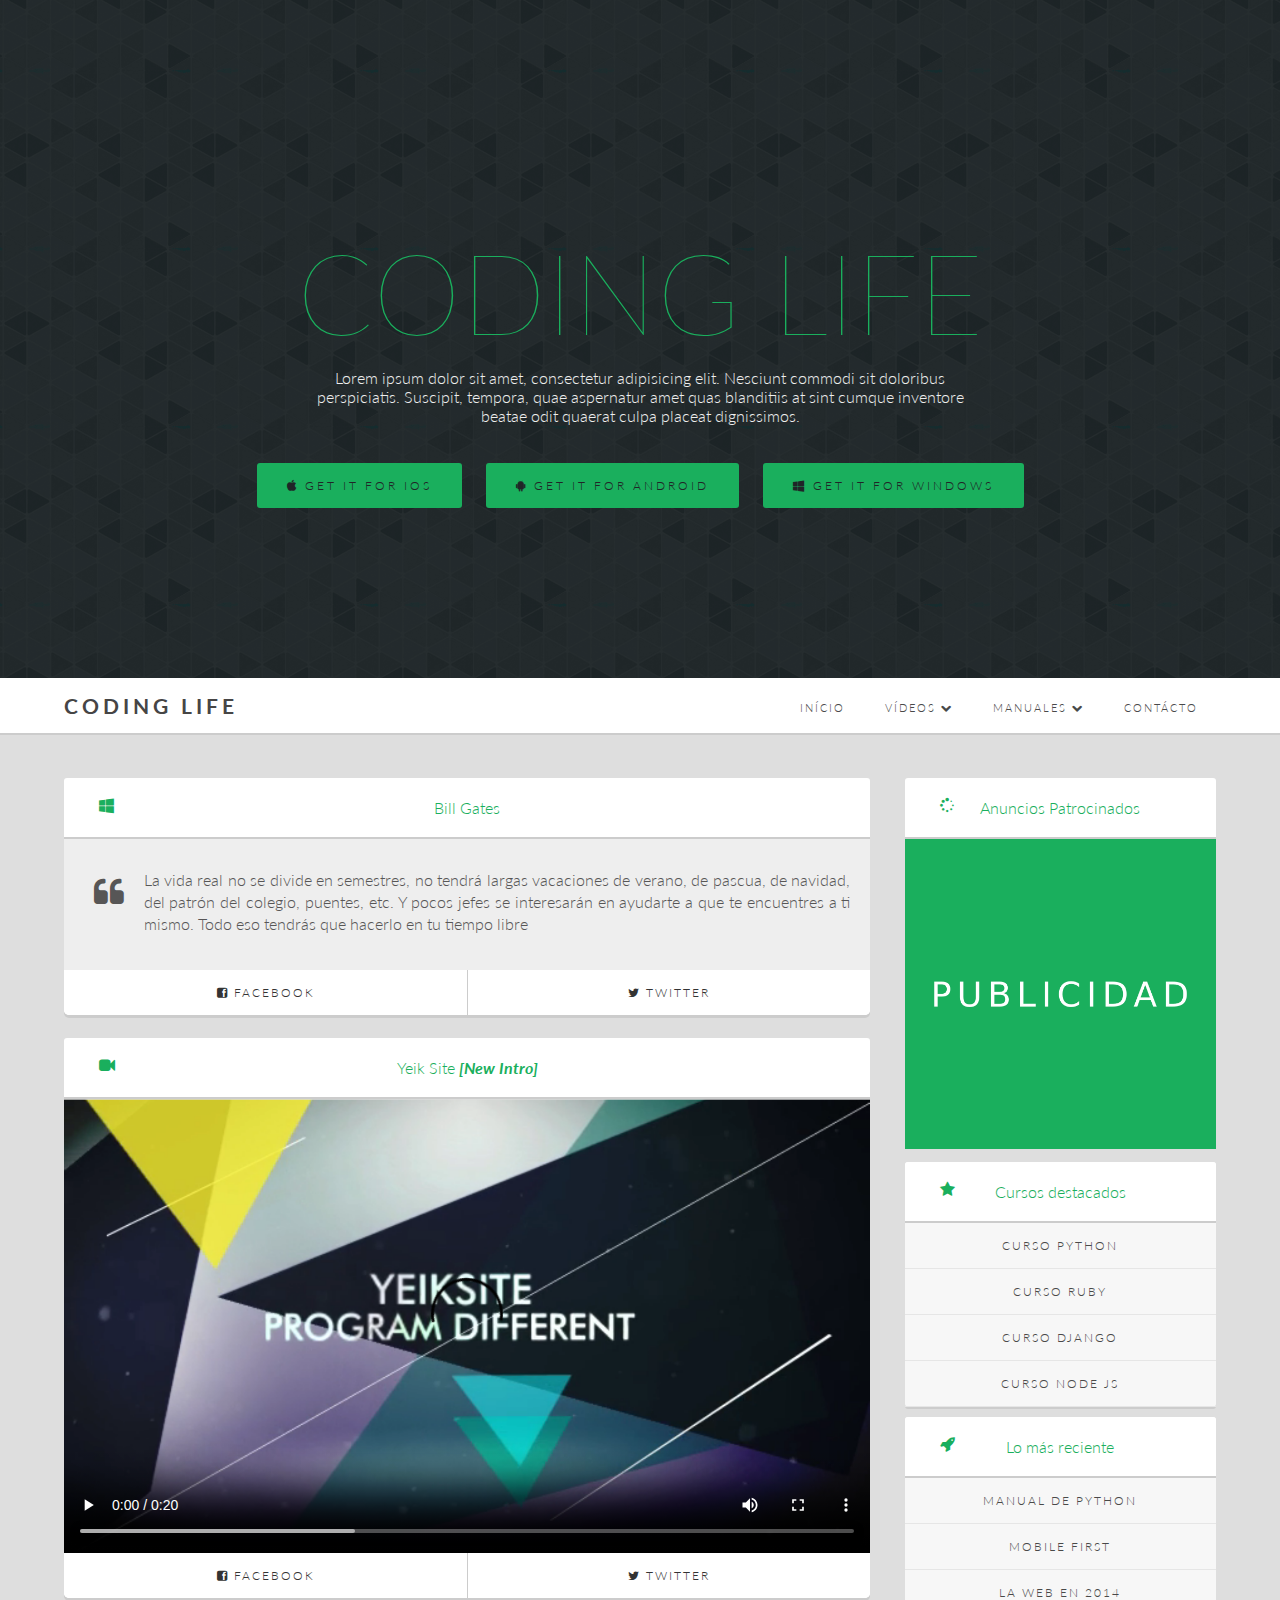
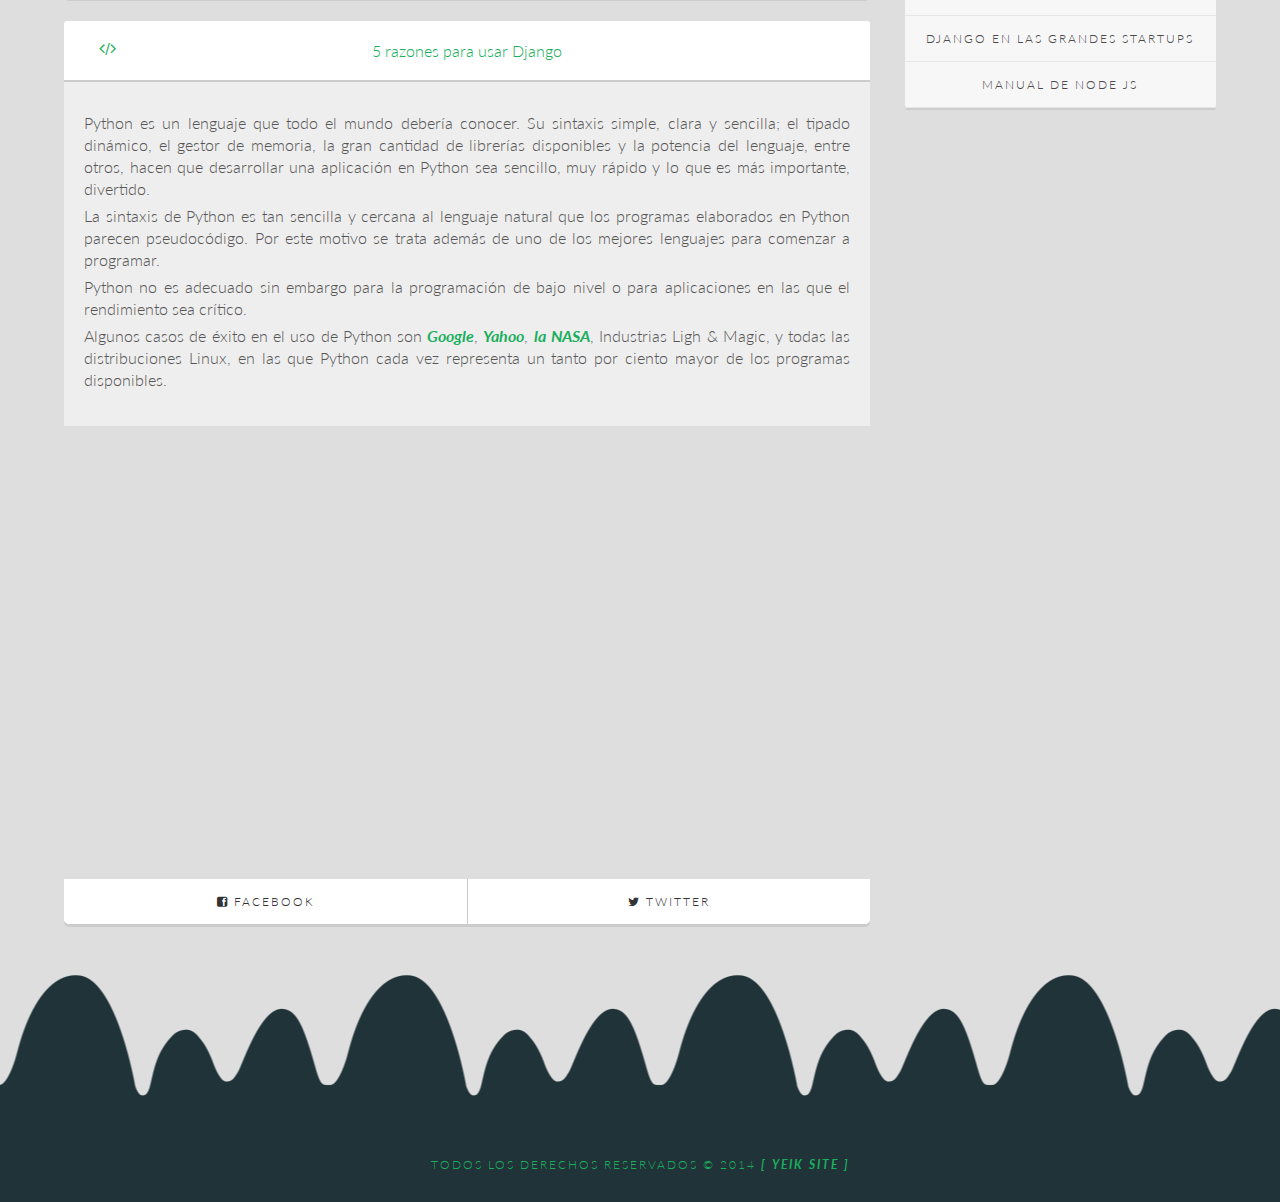
<file: index.html>
<!DOCTYPE html>
<html lang="es">
<head>
	<meta charset="UTF-8">
	<title>Coding life</title>
	<meta name="viewport" content="width=device-width, initial-scale=1.0, minimum-scale=1.0">
	<link rel="stylesheet" type="text/css" href="css/main.css"> 
	<link rel="stylesheet" type="text/css" href="css/font-awesome/css/font-awesome.min.css">
</head>
<body>


<div class="banner">
	<div class="layer">
		<h1>Coding life</h1>
		<p>
			Lorem ipsum dolor sit amet, consectetur adipisicing elit. Nesciunt commodi sit doloribus perspiciatis. Suscipit, tempora, quae aspernatur amet quas blanditiis at sint cumque inventore beatae odit quaerat culpa placeat dignissimos.
		</p>
		<ul>
			<li><a href="#"><i class="fa fa-apple"></i> Get it for iOS</a></li>
			<li><a href="#"><i class="fa fa-android"></i> Get it for android</a></li>
			<li><a href="#"><i class="fa fa-windows"></i> Get it for windows</a></li>
		</ul>
	</div>
</div>

<header id="menu">
	<nav>
		<h2>CODING LIFE</h2>
		<ul>
			<li><a href="#">Início</a></li>
			<li><a href="#">Vídeos <i class="fa fa-chevron-down"></i></a></li>
			<li><a href="#">Manuales <i class="fa fa-chevron-down"></i></a></li>
			<li><a href="#">Contácto</a></li>
		</ul>
	</nav>
</header>

<section class="container">

	<article class="article">
		<div class="title">
			<h2><i class="fa fa-windows"></i> Bill Gates</h2>
		</div>
		<div class="text">
			<p>
				<i class="fa fa-quote-left fa-2x pull-left fa-border"></i>
				La vida real no se divide en semestres, no tendrá largas vacaciones de verano, de pascua, de navidad, del patrón del colegio, puentes, etc. Y pocos jefes se interesarán en ayudarte a que te encuentres a ti mismo. Todo eso tendrás que hacerlo en tu tiempo libre
			</p>
		</div>
		<div class="descrip">
				<a href="#" class="btn fb btn-1 btn-1e"><i class="fa fa-facebook-square"></i> FACEBOOK</a>
				<a href="#" class="btn twt"><i class="fa fa-twitter"></i> TWITTER</a>
		</div>
	</article>

	<article class="article">
		<div class="title">
			<h2><i class="fa fa-video-camera"></i> Yeik Site <span class="dest">[New Intro]</span></h2>
		</div>
		<div class="video-container">
			<video controls poster="img/3.png">
				<source src="video/intro.mp4" type='video/mp4; codecs="avc1.42E01E, mp4a.40.2"'/>
				<source src="video/intro.webm" type='video/webm; codecs="vp8, vorbis"' />
				<p>SU NAVEGADOR NO SOPORTA LA ETIQUETA VIDEO DE HTML5</p>
			</video>
		</div>
		<div class="descrip">
				<a href="#" class="btn fb btn-1 btn-1e"><i class="fa fa-facebook-square"></i> FACEBOOK</a>
				<a href="#" class="btn twt"><i class="fa fa-twitter"></i> TWITTER</a>
		</div>
	</article>
	<article class="article">
		<div class="title">
			<h2><i class="fa fa-code"></i> 5 razones para usar Django</h2>
		</div>
		<div class="text">
			<p>
				Python es un lenguaje que todo el mundo debería conocer. Su sintaxis simple, clara y sencilla; el tipado dinámico, el gestor de memoria, la gran cantidad de librerías disponibles y la potencia del lenguaje, entre otros, hacen que desarrollar una aplicación en Python sea sencillo, muy rápido y lo que es más importante, divertido.
			</p>
			<p>
				La sintaxis de Python es tan sencilla y cercana al lenguaje natural que los programas elaborados en Python parecen pseudocódigo. Por este motivo se trata además de uno de los mejores lenguajes para comenzar a programar.
			</p>
			<p>
				Python no es adecuado sin embargo para la programación de bajo nivel o para aplicaciones en las que el rendimiento sea crítico.
			</p>
			<p>
				Algunos casos de éxito en el uso de Python son <a href="http://google.com" class="dest" target="_blank">Google</a>, <a href="http://yahoo.com" class="dest" target="_blank">Yahoo</a>, <a href="http://www.nasa.gov/" class="dest" target="_blank">la NASA</a>, Industrias Ligh & Magic, y todas las distribuciones Linux, en las que Python cada vez representa un tanto por ciento mayor de los programas disponibles.
			</p>
		</div>
		<div class="video-container">
				<iframe width="560" height="315" src="//www.youtube.com/embed/kQ8QA1jxg7E" frameborder="0" allowfullscreen></iframe>
			</div>
		<div class="descrip">
				<a href="#" class="btn fb btn-1 btn-1e"><i class="fa fa-facebook-square"></i> FACEBOOK</a>
				<a href="#" class="btn twt"><i class="fa fa-twitter"></i> TWITTER</a>
		</div>
	</article>

	<aside class="aside">
		<div class="add">
			<div class="title">
				<h2><i class="fa fa-spinner"></i> Anuncios Patrocinados</h2>
			</div>
			<img src="img/4.png">
		</div>
		<div class="second-menu">
			<div class="title">
				<h2><i class="fa fa-star"></i> Cursos destacados</h2>
			</div>
			<ul>
				<li>Curso python</li>
				<li>curso ruby</li>
				<li>curso Django</li>
				<li>curso node js</li>
			</ul>
		</div>
		<div class="second-menu">
			<div class="title">
				<h2><i class="fa fa-rocket"></i> Lo más reciente</h2>
			</div>
			<ul>
				<li>Manual de python</li>
				<li>Mobile First</li>
				<li>La Web en 2014</li>
				<li>Django en las grandes startups</li>
				<li>Manual de node js</li>
			</ul>
		</div>
	</aside>


</section>
























<footer>
	 Todos los derechos reservados &copy; 2014 <span class="dest">[ YEIK SITE ]</span>
</footer>

<script src="http://ajax.googleapis.com/ajax/libs/jquery/1.10.2/jquery.js"></script>
<script src="js/main.js"></script>

</body>
</html>
</file>
<file: css/main.css>
@import url("normalize.css");
@import url("http://fonts.googleapis.com/css?family=Lato:100,300");
*{border:0;margin:0;padding:0}body{background:#dedede;font-family:'Lato',sans-serif;font-weight:300;text-rendering:optimizeLegibility;}body ::selection{background:#203338;color:#fff}body p{margin-bottom:5px}body a{text-decoration:none}.menu-fijo{background:rgba(255,255,255,0.95);border-width:1px;position:fixed;top:0;width:100%;z-index:999}header{background:#fff;border-bottom:2px solid #ccc;font-size:14px;height:55px;left:0;right:0;position:absolute;z-index:3;}header nav{margin:0 auto;margin-bottom:30px;max-width:1250px;text-align:right;width:90%;}header nav ul li{display:inline-block;padding:20px 0;}header nav ul li a{color:#494949;font-size:11px;letter-spacing:2px;padding:20px 18px 17px 18px;-webkit-transition:opacity 0.2s ease-out 0.1s;-moz-transition:opacity 0.2s ease-out 0.1s;-o-transition:opacity 0.2s ease-out 0.1s;-ms-transition:opacity 0.2s ease-out 0.1s;transition:opacity 0.2s ease-out 0.1s;text-transform:uppercase;}header nav ul li a:hover{opacity:1;-ms-filter:none;filter:none;filter:none;border-bottom:2px solid #ccc}header h2{color:#464545;float:left;letter-spacing:4px;position:relative;top:15px}.banner{height:42.375em;overflow:hidden;text-align:center;z-index:99;}.banner .layer{background:url("../img/1.png") #202527 center fixed;height:inherit;position:absolute;overflow:hidden;width:100%;z-index:100;}.banner .layer h1{font-family:'Lato',sans-serif;font-size:7em;font-weight:100;color:#1aaf5d;margin-top:2em;text-transform:uppercase;left:0;position:absolute;right:0;z-index:3}.banner .layer ul li{display:inline-block;}.banner .layer ul li a{background:#1aaf5d;-webkit-border-radius:3px;border-radius:3px;color:#202527;display:inline-block;font-size:12px;letter-spacing:3px;margin:10px;padding:15px 30px;position:relative;text-transform:uppercase;top:33em;z-index:3;}.banner .layer ul li a:hover{background:#eee}.banner .layer ul li a:active{background:#bebebe}.banner .layer p{color:#eee;width:54%;position:relative;margin:0 auto;top:23em}.video-container{height:0;overflow:hidden;padding-bottom:56.25%;position:relative;}.video-container iframe,.video-container video,.video-container object,.video-container embed{position:absolute;top:0;left:0;width:100%;height:100%}.title{background:#fff;-webkit-border-radius:3px 3px 0 0;border-radius:3px 3px 0 0;border-bottom:2px solid #ccc;overflow:hidden;padding:20px 25px;position:relative;text-align:center;}.title h2{color:#1aaf5d;font-size:16px;font-weight:300;position:relative}.title .fa{left:0;margin-left:10px;position:absolute}.descrip{background:#fff;overflow:hidden;position:relative}.btn{background:#fff;color:#333;float:left;font-family:'Lato',sans-serif;font-size:12px;letter-spacing:2px;padding:15px 0;text-align:center;text-decoration:none;text-transform:uppercase;-webkit-transition:all 0.8s;-moz-transition:all 0.8s;-o-transition:all 0.8s;-ms-transition:all 0.8s;transition:all 0.8s;width:50%;}.btn:hover{color:#fff}.twt:hover{background:#2fceff}.twt:active{background:#00b9f2}.fb:hover{background:#3b5998}.fb:active{background:#2f477a}.fb:before{background:#ccc;content:'';height:100%;width:1px;position:absolute;left:50%;top:0;right:0}.article{-webkit-border-radius:0 0 5px 5px;border-radius:0 0 5px 5px;-webkit-box-shadow:0 3px 0 #ccc;box-shadow:0 3px 0 #ccc;display:inline-block;margin-bottom:20px;overflow:auto;width:70%}.aside{display:inline-block;position:absolute;right:0;text-align:center;top:30px;width:27%;z-index:1;}.aside img{max-height:310px;width:100%}.second-menu{background:#f7f7f7;-webkit-box-shadow:0 2px 0 #ccc;box-shadow:0 2px 0 #ccc;-webkit-border-radius:3px;border-radius:3px;margin-top:10px;}.second-menu ul li{border-bottom:1px solid #e6e6e6;color:#494949;display:block;font-size:12px;letter-spacing:2px;list-style:none;padding:15px;text-transform:uppercase}.text{background:#eee;color:#575656;line-height:22px;padding:30px 20px;text-align:justify}.container{margin:0 auto;margin-top:70px;max-width:1250px;padding-top:30px;position:relative;width:90%}.dest{color:#1aaf5d;font-style:italic;font-weight:bold}footer{background:#203338;color:#1aaf5d;font-size:12px;letter-spacing:2px;margin-top:180px;padding:30px 15px;position:relative;text-align:center;text-transform:uppercase;}footer:before{background:url("../img/2.png") repeat-x center top;content:'';height:152px;left:0;position:absolute;right:0;bottom:100%;width:100%}
</file>
